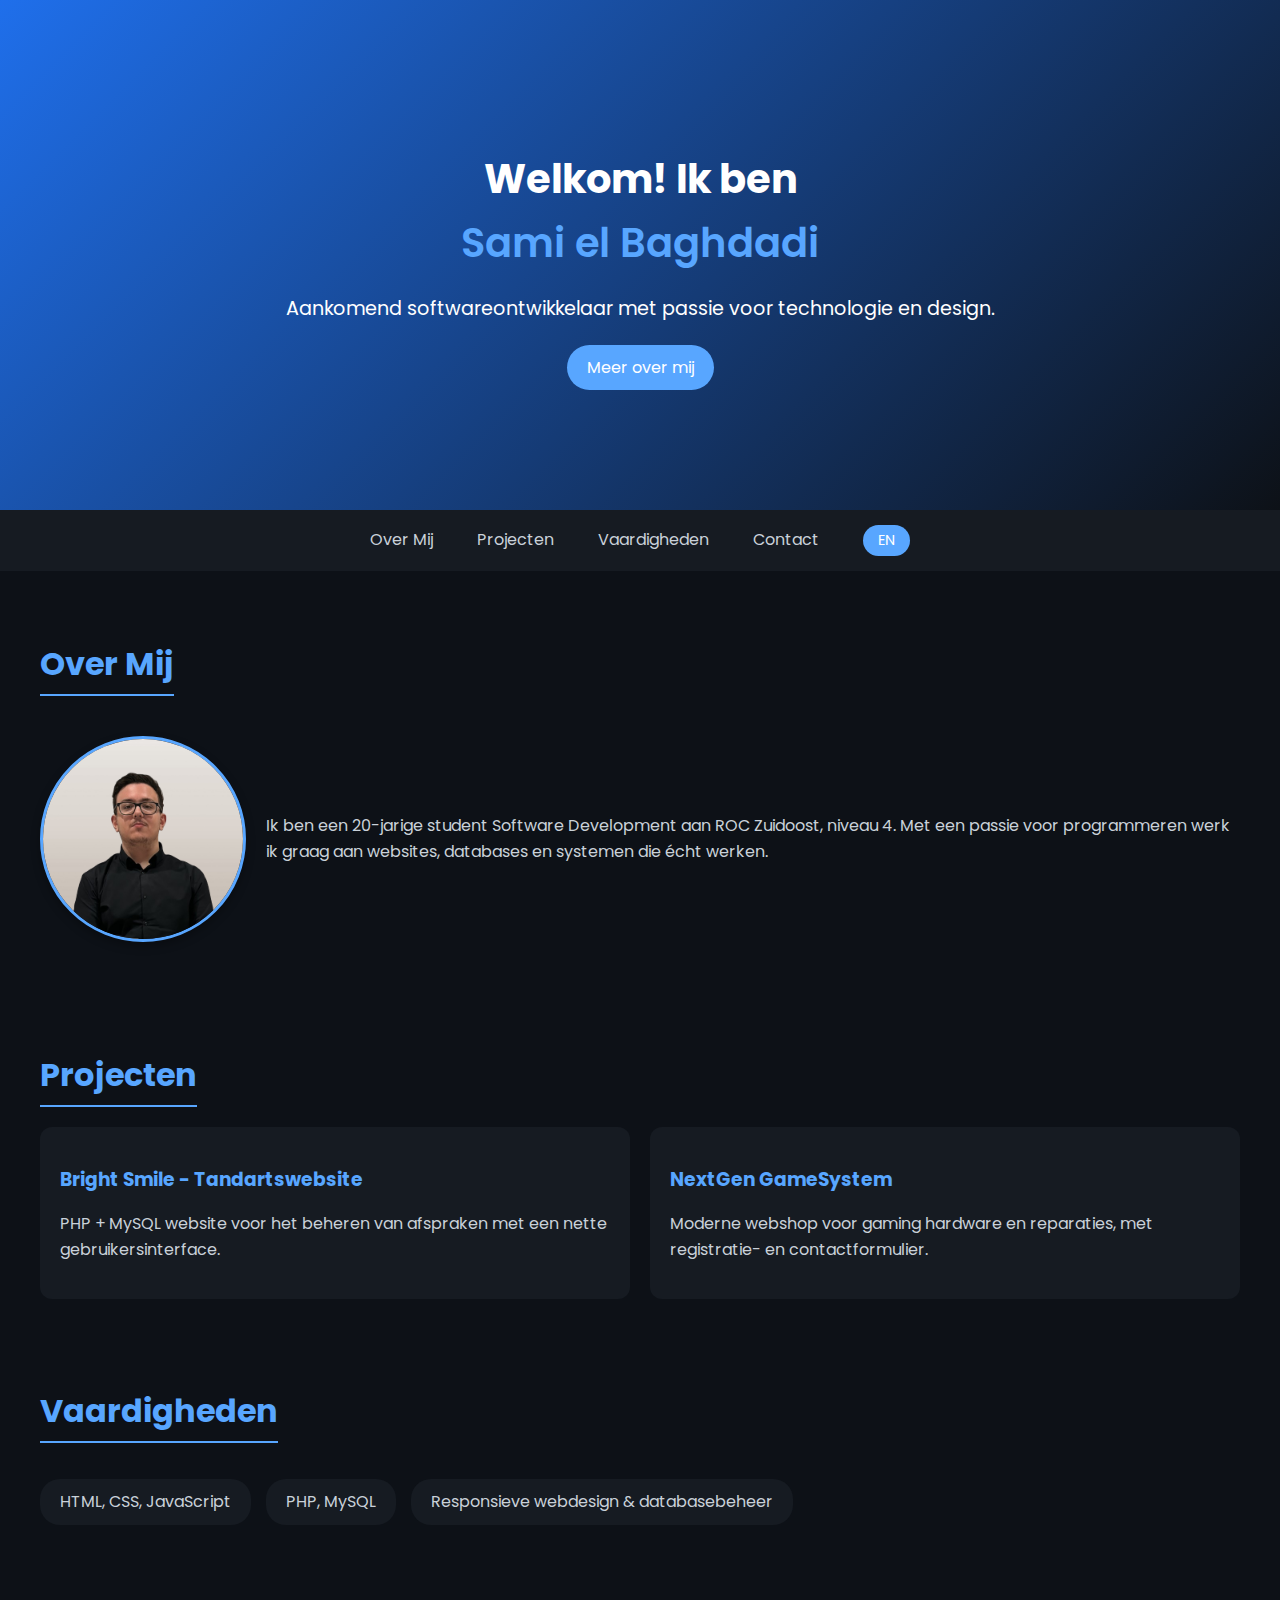
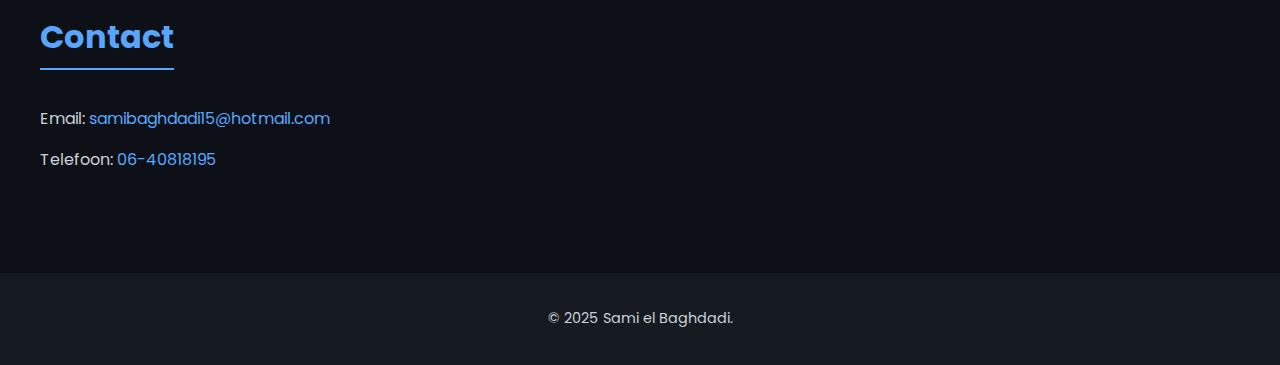
<file: index.html>
<!DOCTYPE html>
<html lang="nl">
<head>
  <meta charset="UTF-8" />
  <meta name="viewport" content="width=device-width, initial-scale=1.0"/>
  <title>Sami EL Baghdadi - Portfolio</title>
  <link rel="stylesheet" href=./Sami_Portfolio\style.css />
  <link href="https://fonts.googleapis.com/css2?family=Poppins:wght@300;400;600&display=swap" rel="stylesheet">
</head>
<body>
  <header class="hero">
    <h1 data-nl="Welkom! Ik ben" data-en="Welcome! I am">Welkom! Ik ben <br> <span class="highlight">Sami el Baghdadi</span></h1>
    <p data-nl="Aankomend softwareontwikkelaar met passie voor technologie en design." data-en="Aspiring software developer with a passion for technology and design.">Aankomend softwareontwikkelaar met passie voor technologie en design.</p>
    <a href="#over" class="btn" data-nl="Meer over mij" data-en="More about me">Meer over mij</a>
  </header>

  <nav>
    <ul>
      <li><a href="#over" data-nl="Over Mij" data-en="About Me">Over Mij</a></li>
      <li><a href="#projecten" data-nl="Projecten" data-en="Projects">Projecten</a></li>
      <li><a href="#skills" data-nl="Vaardigheden" data-en="Skills">Vaardigheden</a></li>
      <li><a href="#contact" data-nl="Contact" data-en="Contact">Contact</a></li>
      <li><button id="lang-switch" data-lang="en">EN</button></li>
    </ul>
  </nav>

  <main>
    <section id="over">
      <h2 data-nl="Over Mij" data-en="About Me">Over Mij</h2>
      <div class="over-container">
        <img src="./Sami_Portfolio/sami.png" alt="Foto van Sami el Baghdadi" class="profielfoto" />
        <p data-nl="Ik ben een 20-jarige student Software Development aan ROC Zuidoost, niveau 4. Met een passie voor programmeren werk ik graag aan websites, databases en systemen die écht werken." 
           data-en="I am a 20-year-old Software Development student at ROC Zuidoost, level 4. With a passion for programming, I enjoy working on websites, databases, and systems that really work.">Ik ben een 20-jarige student Software Development aan ROC Zuidoost, niveau 4. Met een passie voor programmeren werk ik graag aan websites, databases en systemen die écht werken.</p>
      </div>
    </section>

    <section id="projecten">
      <h2 data-nl="Projecten" data-en="Projects">Projecten</h2>
      <div class="project-grid">
        <div class="project">
          <h3 data-nl="Bright Smile - Tandartswebsite" data-en="Bright Smile - Dentist Website">Bright Smile - Tandartswebsite</h3>
          <p data-nl="PHP + MySQL website voor het beheren van afspraken met een nette gebruikersinterface." 
             data-en="PHP + MySQL website for managing appointments with a clean user interface.">PHP + MySQL website voor het beheren van afspraken met een nette gebruikersinterface.</p>
        </div>
        <div class="project">
          <h3 data-nl="NextGen GameSystem" data-en="NextGen GameSystem">NextGen GameSystem</h3>
          <p data-nl="Moderne webshop voor gaming hardware en reparaties, met registratie- en contactformulier." 
             data-en="Modern webshop for gaming hardware and repairs, with registration and contact forms.">Moderne webshop voor gaming hardware en reparaties, met registratie- en contactformulier.</p>
        </div>
      </div>
    </section>

    <section id="skills">
      <h2 data-nl="Vaardigheden" data-en="Skills">Vaardigheden</h2>
      <ul class="skills-list">
        <li data-nl="HTML, CSS, JavaScript" data-en="HTML, CSS, JavaScript">HTML, CSS, JavaScript</li>
        <li data-nl="PHP, MySQL" data-en="PHP, MySQL">PHP, MySQL</li>
        <li data-nl="Responsieve webdesign & databasebeheer" data-en="Responsive web design & database management">Responsieve webdesign & databasebeheer</li>
      </ul>
    </section>

    <section id="contact">
      <h2 data-nl="Contact" data-en="Contact">Contact</h2>
      <p>Email: <a href="mailto:samibaghdadi15@hotmail.com">samibaghdadi15@hotmail.com</a></p>
      <p data-nl="Telefoon:" data-en="Phone:">Telefoon: <a href="tel:+31640818195">06-40818195</a></p>
    </section>
  </main>

  <footer>
    <p data-nl="© 2025 Sami el Baghdadi." data-en="© 2025 Sami el Baghdadi.">© 2025 Sami el Baghdadi.</p>
  </footer>

  <script>
    const langSwitch = document.getElementById('lang-switch');
    let currentLang = 'nl'; // Standaard Nederlands

    langSwitch.addEventListener('click', () => {
      currentLang = currentLang === 'nl' ? 'en' : 'nl';
      langSwitch.textContent = currentLang === 'nl' ? 'EN' : 'NL';
      langSwitch.setAttribute('data-lang', currentLang === 'nl' ? 'en' : 'nl');

      // Algemene tekstvervanging
      document.querySelectorAll('[data-nl][data-en]').forEach(element => {
        element.textContent = element.getAttribute(`data-${currentLang}`);
      });

      // Speciaal geval voor de header h1 om de span te behouden
      const heroTitle = document.querySelector('.hero h1');
      heroTitle.innerHTML = `${heroTitle.getAttribute(`data-${currentLang}`)} <br> <span class="highlight">Sami el Baghdadi</span>`;
    });
  </script>
</body>
</html>
</file>
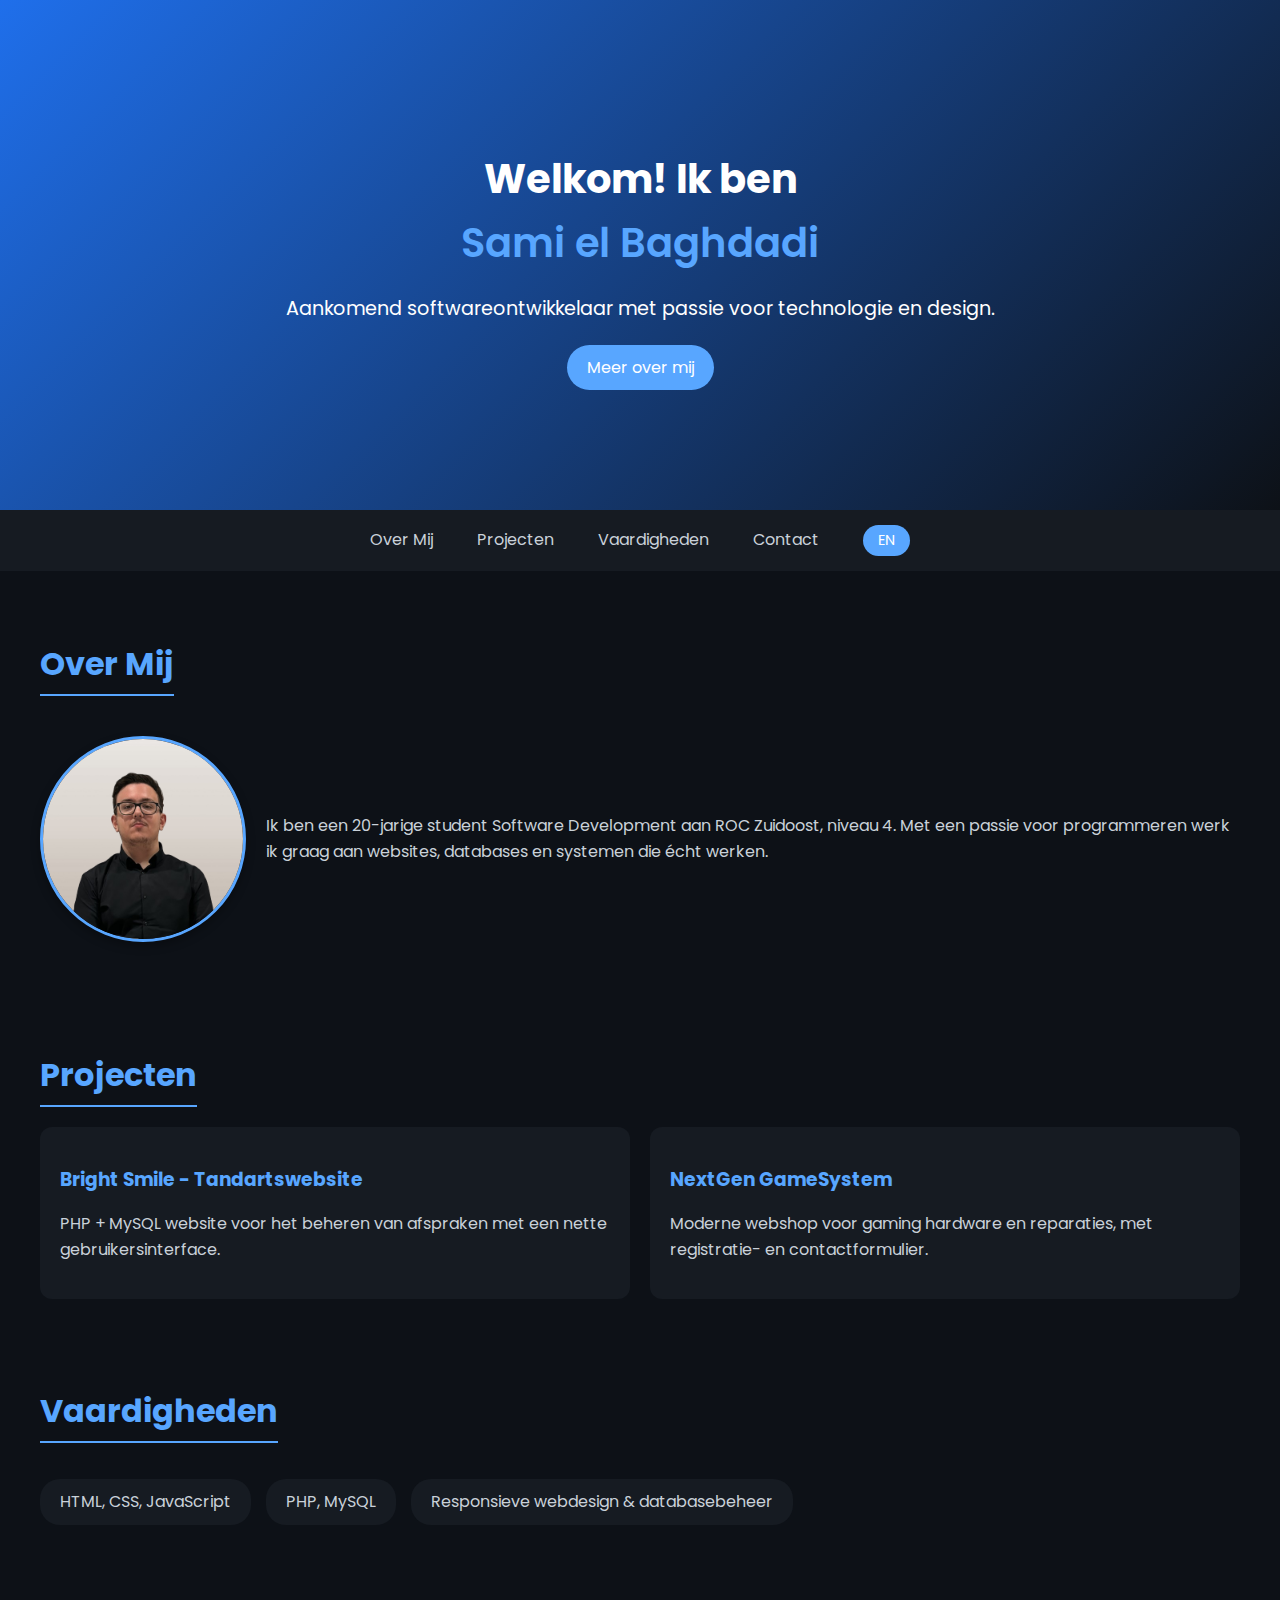
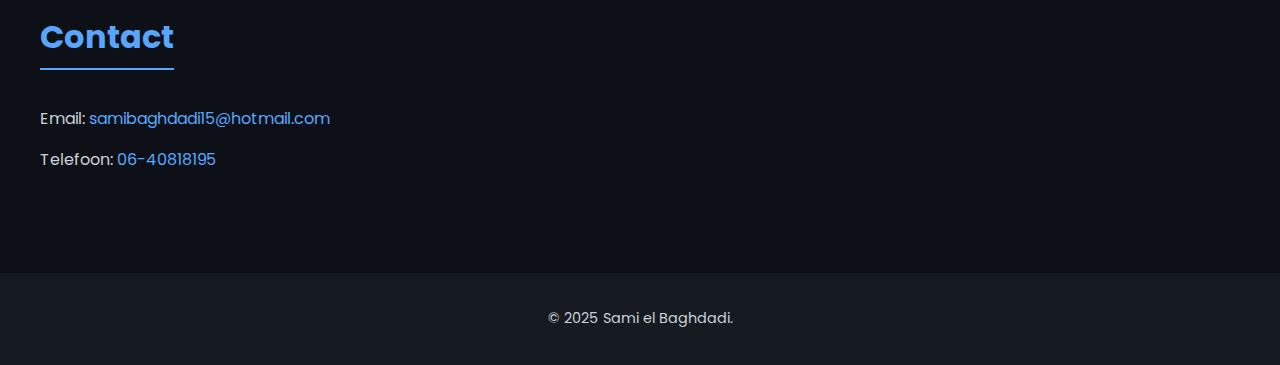
<file: Sami_Portfolio/index.html>
<!DOCTYPE html>
<html lang="nl">
<head>
  <meta charset="UTF-8" />
  <meta name="viewport" content="width=device-width, initial-scale=1.0"/>
  <title>Sami EL Baghdadi - Portfolio</title>
  <link rel="stylesheet" href="style.css" />
  <link href="https://fonts.googleapis.com/css2?family=Poppins:wght@300;400;600&display=swap" rel="stylesheet">
</head>
<body>
  <header class="hero">
    <h1 data-nl="Welkom! Ik ben" data-en="Welcome! I am">Welkom! Ik ben <br> <span class="highlight">Sami el Baghdadi</span></h1>
    <p data-nl="Aankomend softwareontwikkelaar met passie voor technologie en design." data-en="Aspiring software developer with a passion for technology and design.">Aankomend softwareontwikkelaar met passie voor technologie en design.</p>
    <a href="#over" class="btn" data-nl="Meer over mij" data-en="More about me">Meer over mij</a>
  </header>

  <nav>
    <ul>
      <li><a href="#over" data-nl="Over Mij" data-en="About Me">Over Mij</a></li>
      <li><a href="#projecten" data-nl="Projecten" data-en="Projects">Projecten</a></li>
      <li><a href="#skills" data-nl="Vaardigheden" data-en="Skills">Vaardigheden</a></li>
      <li><a href="#contact" data-nl="Contact" data-en="Contact">Contact</a></li>
      <li><button id="lang-switch" data-lang="en">EN</button></li>
    </ul>
  </nav>

  <main>
    <section id="over">
      <h2 data-nl="Over Mij" data-en="About Me">Over Mij</h2>
      <div class="over-container">
        <img src="sami.png" alt="Foto van Sami el Baghdadi" class="profielfoto" />
        <p data-nl="Ik ben een 20-jarige student Software Development aan ROC Zuidoost, niveau 4. Met een passie voor programmeren werk ik graag aan websites, databases en systemen die écht werken." 
           data-en="I am a 20-year-old Software Development student at ROC Zuidoost, level 4. With a passion for programming, I enjoy working on websites, databases, and systems that really work.">Ik ben een 20-jarige student Software Development aan ROC Zuidoost, niveau 4. Met een passie voor programmeren werk ik graag aan websites, databases en systemen die écht werken.</p>
      </div>
    </section>

    <section id="projecten">
      <h2 data-nl="Projecten" data-en="Projects">Projecten</h2>
      <div class="project-grid">
        <div class="project">
          <h3 data-nl="Bright Smile - Tandartswebsite" data-en="Bright Smile - Dentist Website">Bright Smile - Tandartswebsite</h3>
          <p data-nl="PHP + MySQL website voor het beheren van afspraken met een nette gebruikersinterface." 
             data-en="PHP + MySQL website for managing appointments with a clean user interface.">PHP + MySQL website voor het beheren van afspraken met een nette gebruikersinterface.</p>
        </div>
        <div class="project">
          <h3 data-nl="NextGen GameSystem" data-en="NextGen GameSystem">NextGen GameSystem</h3>
          <p data-nl="Moderne webshop voor gaming hardware en reparaties, met registratie- en contactformulier." 
             data-en="Modern webshop for gaming hardware and repairs, with registration and contact forms.">Moderne webshop voor gaming hardware en reparaties, met registratie- en contactformulier.</p>
        </div>
      </div>
    </section>

    <section id="skills">
      <h2 data-nl="Vaardigheden" data-en="Skills">Vaardigheden</h2>
      <ul class="skills-list">
        <li data-nl="HTML, CSS, JavaScript" data-en="HTML, CSS, JavaScript">HTML, CSS, JavaScript</li>
        <li data-nl="PHP, MySQL" data-en="PHP, MySQL">PHP, MySQL</li>
        <li data-nl="Responsieve webdesign & databasebeheer" data-en="Responsive web design & database management">Responsieve webdesign & databasebeheer</li>
      </ul>
    </section>

    <section id="contact">
      <h2 data-nl="Contact" data-en="Contact">Contact</h2>
      <p>Email: <a href="mailto:samibaghdadi15@hotmail.com">samibaghdadi15@hotmail.com</a></p>
      <p data-nl="Telefoon:" data-en="Phone:">Telefoon: <a href="tel:+31640818195">06-40818195</a></p>
    </section>
  </main>

  <footer>
    <p data-nl="© 2025 Sami el Baghdadi." data-en="© 2025 Sami el Baghdadi.">© 2025 Sami el Baghdadi.</p>
  </footer>

  <script>
    const langSwitch = document.getElementById('lang-switch');
    let currentLang = 'nl'; // Standaard Nederlands

    langSwitch.addEventListener('click', () => {
      currentLang = currentLang === 'nl' ? 'en' : 'nl';
      langSwitch.textContent = currentLang === 'nl' ? 'EN' : 'NL';
      langSwitch.setAttribute('data-lang', currentLang === 'nl' ? 'en' : 'nl');

      // Algemene tekstvervanging
      document.querySelectorAll('[data-nl][data-en]').forEach(element => {
        element.textContent = element.getAttribute(`data-${currentLang}`);
      });

      // Speciaal geval voor de header h1 om de span te behouden
      const heroTitle = document.querySelector('.hero h1');
      heroTitle.innerHTML = `${heroTitle.getAttribute(`data-${currentLang}`)} <br> <span class="highlight">Sami el Baghdadi</span>`;
    });
  </script>
</body>
</html>
</file>
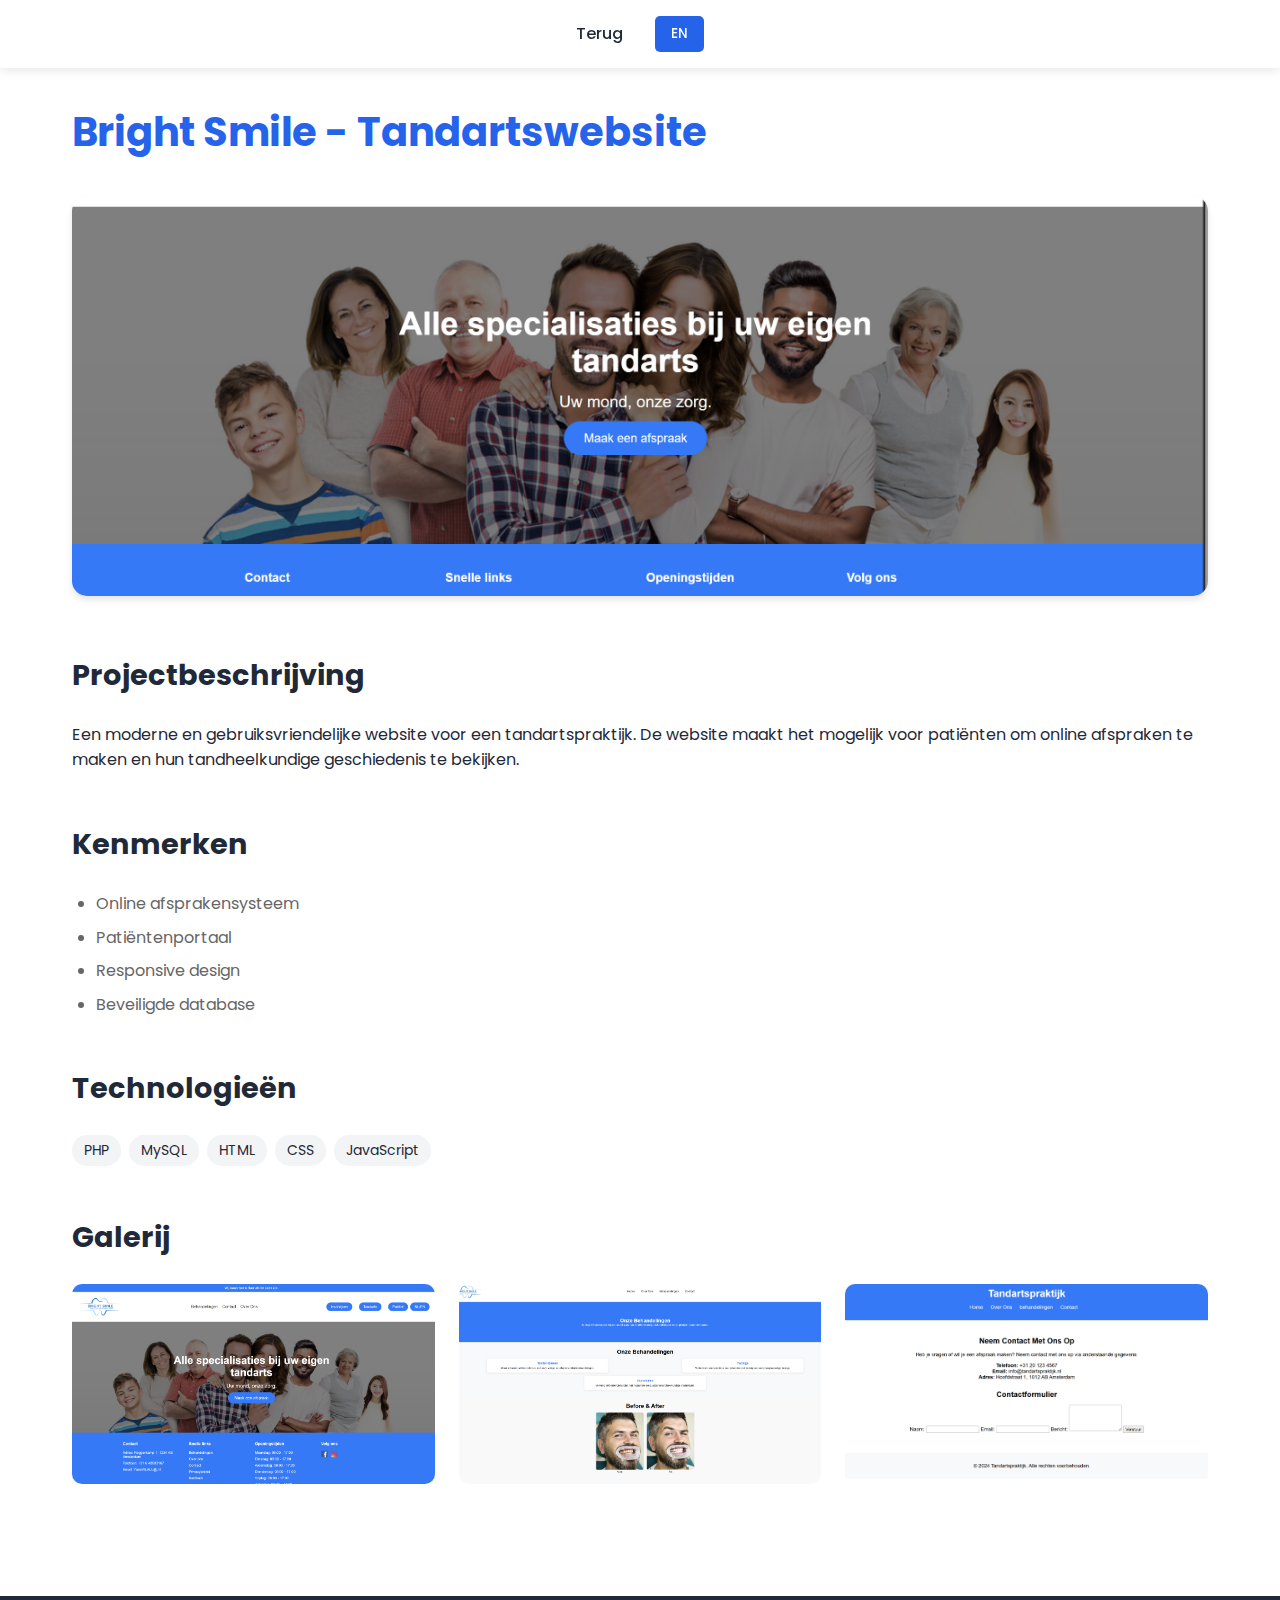
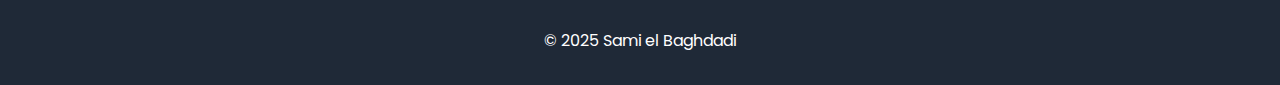
<file: Sami_Portfolio/Info projects/brightsmile.html>
<!DOCTYPE html>
<html lang="nl">
<head>
    <meta charset="UTF-8">
    <meta name="viewport" content="width=device-width, initial-scale=1.0">
    <title>Bright Smile Project - Sami El Baghdadi</title>
    <link rel="stylesheet" href="../project.css">
    <link href="https://fonts.googleapis.com/css2?family=Poppins:wght@300;400;600&display=swap" rel="stylesheet">
</head>
<body>
    <nav>
        <h1 class="mobile-title">Sami EL Baghdadi</h1>
        <ul>
            <li><a href="C:\xampp\htdocs\portfolio\index.html" data-nl="Terug" data-en="Back">Terug</a></li>
            <li><button id="lang-switch" data-lang="en">EN</button></li>
        </ul>
        <button class="hamburger">
            <span></span>
            <span></span>
            <span></span>
        </button>
    </nav>


    <div class="container project-page">
        <div class="project-header">
            <h1 data-nl="Bright Smile - Tandartswebsite" data-en="Bright Smile - Dentist Website">Bright Smile - Tandartswebsite</h1>
            <img src="../foto's/bright smile/welkom.png" alt="Bright Smile Project">
        </div>

        <div class="project-content">
            <section class="project-description">
                <h2 data-nl="Projectbeschrijving" data-en="Project Description">Projectbeschrijving</h2>
                <p data-nl="Een moderne en gebruiksvriendelijke website voor een tandartspraktijk. De website maakt het mogelijk voor patiënten om online afspraken te maken en hun tandheelkundige geschiedenis te bekijken." 
                   data-en="A modern and user-friendly website for a dental practice. The website allows patients to make appointments online and view their dental history.">
                    Een moderne en gebruiksvriendelijke website voor een tandartspraktijk. De website maakt het mogelijk voor patiënten om online afspraken te maken en hun tandheelkundige geschiedenis te bekijken.
                </p>
            </section>

            <section class="project-features">
                <h2 data-nl="Kenmerken" data-en="Features">Kenmerken</h2>
                <ul>
                    <li data-nl="Online afsprakensysteem" data-en="Online appointment system">Online afsprakensysteem</li>
                    <li data-nl="Patiëntenportaal" data-en="Patient portal">Patiëntenportaal</li>
                    <li data-nl="Responsive design" data-en="Responsive design">Responsive design</li>
                    <li data-nl="Beveiligde database" data-en="Secure database">Beveiligde database</li>
                </ul>
            </section>

            <section class="project-tech">
                <h2 data-nl="Technologieën" data-en="Technologies">Technologieën</h2>
                <div class="tech-stack">
                    <span>PHP</span>
                    <span>MySQL</span>
                    <span>HTML</span>
                    <span>CSS</span>
                    <span>JavaScript</span>
                </div>
            </section>

            <section class="project-gallery">
                <h2 data-nl="Galerij" data-en="Gallery">Galerij</h2>
                <div class="gallery-grid">
                    <img src="../foto's/bright smile/welkom.png" alt="Bright Smile Interface">
                    <img src="../foto's/bright smile/behandelingen.png" alt="Appointment System">
                    <img src="../foto's/bright smile/contact.png" alt="Patient Portal">
                </div>
            </section>
        </div>
    </div>

    <footer>
        <div class="container">
            <p>&copy; 2025 Sami el Baghdadi</p>
        </div>
    </footer>

    <script src="../script.js"></script>
</body>
</html>
</file>
<file: Sami_Portfolio/style.css>
/* Algemene styling */
body {
  font-family: 'Poppins', sans-serif;
  margin: 0;
  padding: 0;
  background-color: #0d1117;
  color: #c9d1d9;
  line-height: 1.6;
}

/* Hero-sectie */
.hero {
  text-align: center;
  padding: 120px 20px;
  background: linear-gradient(135deg, #1f6feb, #0d1117);
  color: white;
  position: relative;
  overflow: hidden;
}

.hero h1 {
  font-size: 2.5rem;
  margin-bottom: 10px;
}

.hero .highlight {
  color: #58a6ff;
  font-weight: 600;
}

.hero p {
  font-size: 1.2rem;
  margin-bottom: 20px;
}

.btn {
  display: inline-block;
  padding: 10px 20px;
  background-color: #58a6ff;
  color: white;
  text-decoration: none;
  border-radius: 25px;
  transition: background-color 0.3s ease;
}

.btn:hover {
  background-color: #1f6feb;
}

/* Navigatie */
nav {
  background: #161b22;
  padding: 15px;
  text-align: center;
  position: sticky;
  top: 0;
  z-index: 100;
}

nav ul {
  list-style: none;
  padding: 0;
  margin: 0;
}

nav ul li {
  display: inline-block;
  margin: 0 20px;
}

nav ul li a {
  text-decoration: none;
  color: #c9d1d9;
  font-weight: 400;
  transition: color 0.3s ease;
}

nav ul li a:hover {
  color: #58a6ff;
}

#lang-switch {
  background: #58a6ff;
  border: none;
  color: white;
  padding: 5px 15px;
  border-radius: 20px;
  cursor: pointer;
  font-family: 'Poppins', sans-serif;
  font-size: 0.9rem;
  transition: background-color 0.3s ease;
}

#lang-switch:hover {
  background: #1f6feb;
}

/* Main content */
main {
  max-width: 1200px;
  margin: 0 auto;
  padding: 40px 20px;
}

section {
  margin-bottom: 60px;
}

h2 {
  color: #58a6ff;
  font-size: 2rem;
  margin-bottom: 20px;
  border-bottom: 2px solid #58a6ff;
  display: inline-block;
  padding-bottom: 5px;
}

/* Over mij */
.over-container {
  display: flex;
  align-items: center;
  gap: 20px;
}

.profielfoto {
  width: 200px;
  height: auto;
  border-radius: 50%;
  margin: 20px 0;
  border: 3px solid #58a6ff;
  box-shadow: 0 4px 10px rgba(0, 0, 0, 0.3);
}

/* Projecten */
.project-grid {
  display: grid;
  grid-template-columns: repeat(auto-fit, minmax(300px, 1fr));
  gap: 20px;
}

.project {
  background: #161b22;
  padding: 20px;
  border-radius: 12px;
  transition: transform 0.3s ease, box-shadow 0.3s ease;
}

.project:hover {
  transform: translateY(-5px);
  box-shadow: 0 6px 12px rgba(0, 0, 0, 0.4);
}

.project h3 {
  color: #58a6ff;
  margin-bottom: 10px;
}

/* Vaardigheden */
.skills-list {
  list-style: none;
  padding: 0;
  display: flex;
  flex-wrap: wrap;
  gap: 15px;
}

.skills-list li {
  background: #161b22;
  padding: 10px 20px;
  border-radius: 20px;
  font-size: 1rem;
  transition: background-color 0.3s ease;
}

.skills-list li:hover {
  background-color: #58a6ff;
  color: #0d1117;
}

/* Contact */
#contact a {
  color: #58a6ff;
  text-decoration: none;
}

#contact a:hover {
  text-decoration: underline;
}

/* Footer */
footer {
  text-align: center;
  padding: 20px;
  background: #161b22;
  color: #c9d1d9;
  font-size: 0.9rem;
}

/* Responsiviteit */
@media (max-width: 768px) {
  .hero h1 {
    font-size: 1.8rem;
  }

  .hero p {
    font-size: 1rem;
  }

  nav ul li {
    display: block;
    margin: 15px 0;
  }

  .over-container {
    flex-direction: column;
    text-align: center;
  }

  .profielfoto {
    margin: 20px auto;
  }
}
</file>
<file: Sami_Portfolio/project.css>
:root {
    --primary-color: #2563eb;
    --text-color: #1f2937;
    --bg-color: #ffffff;
    --accent-color: #3b82f6;
    --gray-light: #f3f4f6;
    --transition: all 0.3s ease;
}

* {
    margin: 0;
    padding: 0;
    box-sizing: border-box;
}

html {
    scroll-behavior: smooth;
}

body {
    font-family: 'Poppins', sans-serif;
    line-height: 1.6;
    color: var(--text-color);
    background: var(--bg-color);
}

.container {
    max-width: 1200px;
    margin: 0 auto;
    padding: 0 2rem;
}

/* Navigation */
nav {
    background: rgba(255, 255, 255, 0.9);
    backdrop-filter: blur(10px);
    position: fixed;
    width: 100%;
    top: 0;
    z-index: 1000;
    padding: 1rem 0;
    box-shadow: 0 2px 10px rgba(0, 0, 0, 0.1);
    visibility: visible;
}

nav ul {
    list-style: none;
    display: flex;
    justify-content: center;
    align-items: center;
    gap: 2rem;
}

nav a {
    color: var(--text-color);
    text-decoration: none;
    font-weight: 500;
    transition: var(--transition);
}

nav a:hover {
    color: var(--primary-color);
}

#lang-switch {
    background: var(--primary-color);
    color: white;
    border: none;
    padding: 0.5rem 1rem;
    border-radius: 5px;
    cursor: pointer;
    font-family: 'Poppins', sans-serif;
    font-weight: 500;
    transition: var(--transition);
}

#lang-switch:hover {
    background: var(--accent-color);
}

.mobile-title {
    display: none;
    color: var(--primary-color);
    font-size: 1.5rem;
    margin: 0;
}

.hamburger {
    display: none;
    flex-direction: column;
    cursor: pointer;
    gap: 3px;
    align-items: center;
    justify-content: center;
    position: relative;
    aspect-ratio: 1/1;
    width: 2rem;
    background-color: transparent;
    border: solid var(--primary-color) 2px;
    padding: 0.2rem;
}

.hamburger span {
    display: block;
    width: 100%;
    height: 3px;
    background: var(--primary-color);
}

/* Project Page Styles */
.project-page {
    padding-top: 100px;
    padding-bottom: 4rem;
}

.project-header {
    margin-bottom: 3rem;
}

.project-header h1 {
    font-size: 2.5rem;
    color: var(--primary-color);
    margin-bottom: 2rem;
}

.project-header img {
    width: 100%;
    height: 400px;
    object-fit: cover;
    border-radius: 15px;
    box-shadow: 0 4px 6px rgba(0, 0, 0, 0.1);
}

.project-content section {
    margin-bottom: 3rem;
}

.project-content h2 {
    font-size: 1.8rem;
    margin-bottom: 1.5rem;
    color: var(--text-color);
}

.project-features ul {
    list-style: disc;
    margin-left: 1.5rem;
}

.project-features li {
    margin-bottom: 0.5rem;
    color: #666;
}

.tech-stack {
    display: flex;
    gap: 0.5rem;
    flex-wrap: wrap;
}

.tech-stack span {
    background: var(--gray-light);
    padding: 0.25rem 0.75rem;
    border-radius: 15px;
    font-size: 0.875rem;
    color: var(--text-color);
}

.gallery-grid {
    display: grid;
    grid-template-columns: repeat(auto-fit, minmax(300px, 1fr));
    gap: 1.5rem;
    margin-top: 1.5rem;
}

.gallery-grid img {
    width: 100%;
    height: 200px;
    object-fit: cover;
    border-radius: 10px;
    transition: transform 0.3s ease;
}

.gallery-grid img:hover {
    transform: scale(1.05);
}

/* Footer */
footer {
    background: var(--text-color);
    color: white;
    padding: 2rem 0;
    text-align: center;
}

/* Responsive Design */
@media (max-width: 768px) {
    nav {
        background: white;
        display: flex;
        justify-content: space-between;
        align-items: center;
        padding: 1rem 2rem;
        visibility: visible;
    }

    nav ul {
        flex-direction: column;
        padding: 1rem;
        position: absolute;
        top: 0;
        left: -100%;
        width: 100%;
        height: 100vh;
        background: white;
        transition: var(--transition);
        z-index: 999;
        visibility: hidden;
    }

    nav ul.show {
        left: 0;
        visibility: visible;
    }

    .hamburger {
        display: flex;
        z-index: 1001;
    }

    .mobile-title {
        display: block;
        z-index: 1001;
    }

    .project-header img {
        height: 250px;
    }

    .gallery-grid {
        grid-template-columns: 1fr;
    }
}
</file>
